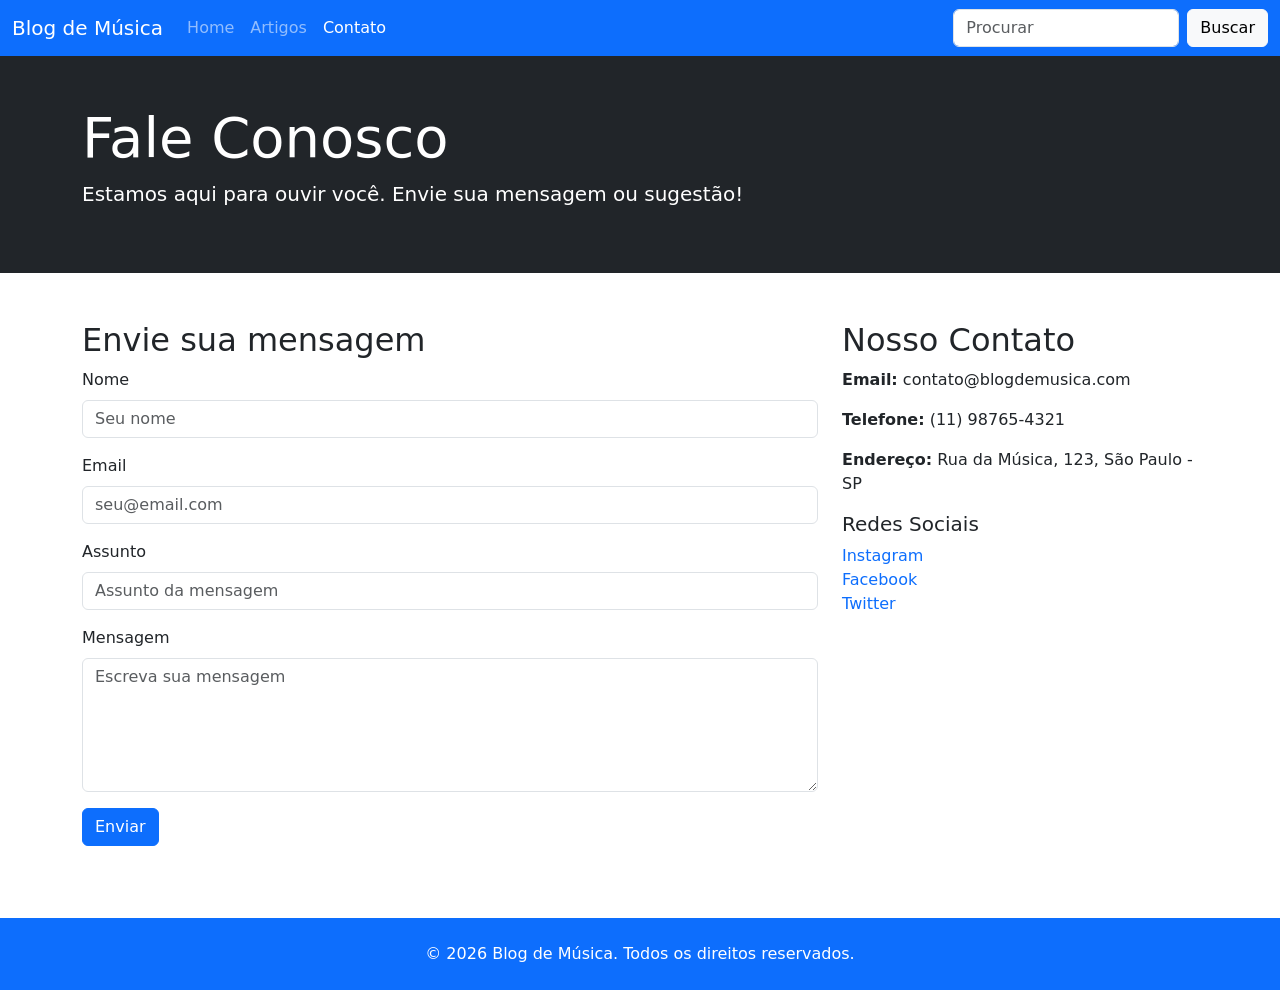
<file: contato.html>
<!DOCTYPE html>
<html lang="pt-br">
<head>
  <meta charset="UTF-8">
  <meta name="viewport" content="width=device-width, initial-scale=1">
  <title>Contato - Blog de Música</title>
  <link href="https://cdn.jsdelivr.net/npm/bootstrap@5.3.8/dist/css/bootstrap.min.css" rel="stylesheet">
</head>
<body>


<nav class="navbar navbar-expand-lg bg-primary navbar-dark">
  <div class="container-fluid">
    <a class="navbar-brand text-white" href="index.html">Blog de Música</a>
    <button class="navbar-toggler" type="button" data-bs-toggle="collapse" data-bs-target="#navbarContent">
      <span class="navbar-toggler-icon"></span>
    </button>
    <div class="collapse navbar-collapse" id="navbarContent">
      <ul class="navbar-nav me-auto mb-2 mb-lg-0">
        <li class="nav-item">
          <a class="nav-link" href="index.html">Home</a>
        </li>
        <li class="nav-item">
          <a class="nav-link" href="artigo.html">Artigos</a>
        </li>
        <li class="nav-item">
          <a class="nav-link active" href="contato.html">Contato</a>
        </li>
      </ul>
      <form class="d-flex" role="search">
        <input class="form-control me-2" type="search" placeholder="Procurar">
        <button class="btn btn-light" type="submit">Buscar</button>
      </form>
    </div>
  </div>
</nav>

<div class="container-fluid bg-dark text-white py-5">
  <div class="container">
    <h1 class="display-4">Fale Conosco</h1>
    <p class="lead">Estamos aqui para ouvir você. Envie sua mensagem ou sugestão!</p>
  </div>
</div>


<div class="container my-5">
  <div class="row">

    
    <div class="col-lg-8 mb-4">
      <h2>Envie sua mensagem</h2>
      <form>
        <div class="mb-3">
          <label for="nome" class="form-label">Nome</label>
          <input type="text" class="form-control" id="nome" placeholder="Seu nome" required>
        </div>
        <div class="mb-3">
          <label for="email" class="form-label">Email</label>
          <input type="email" class="form-control" id="email" placeholder="seu@email.com" required>
        </div>
        <div class="mb-3">
          <label for="assunto" class="form-label">Assunto</label>
          <input type="text" class="form-control" id="assunto" placeholder="Assunto da mensagem">
        </div>
        <div class="mb-3">
          <label for="mensagem" class="form-label">Mensagem</label>
          <textarea class="form-control" id="mensagem" rows="5" placeholder="Escreva sua mensagem" required></textarea>
        </div>
        <button type="submit" class="btn btn-primary">Enviar</button>
      </form>
    </div>

    
    <div class="col-lg-4">
      <h2>Nosso Contato</h2>
      <p><strong>Email:</strong> contato@blogdemusica.com</p>
      <p><strong>Telefone:</strong> (11) 98765-4321</p>
      <p><strong>Endereço:</strong> Rua da Música, 123, São Paulo - SP</p>

      <h5>Redes Sociais</h5>
      <ul class="list-unstyled">
        <li><a href="#" class="text-decoration-none">Instagram</a></li>
        <li><a href="#" class="text-decoration-none">Facebook</a></li>
        <li><a href="#" class="text-decoration-none">Twitter</a></li>
      </ul>
    </div>

  </div>
</div>


<footer class="bg-primary text-white py-4">
  <div class="container text-center">
    <p class="mb-0">&copy; 2026 Blog de Música. Todos os direitos reservados.</p>
  </div>
</footer>

<script src="https://cdn.jsdelivr.net/npm/bootstrap@5.3.8/dist/js/bootstrap.bundle.min.js"></script>
</body>
</html>
</file>
